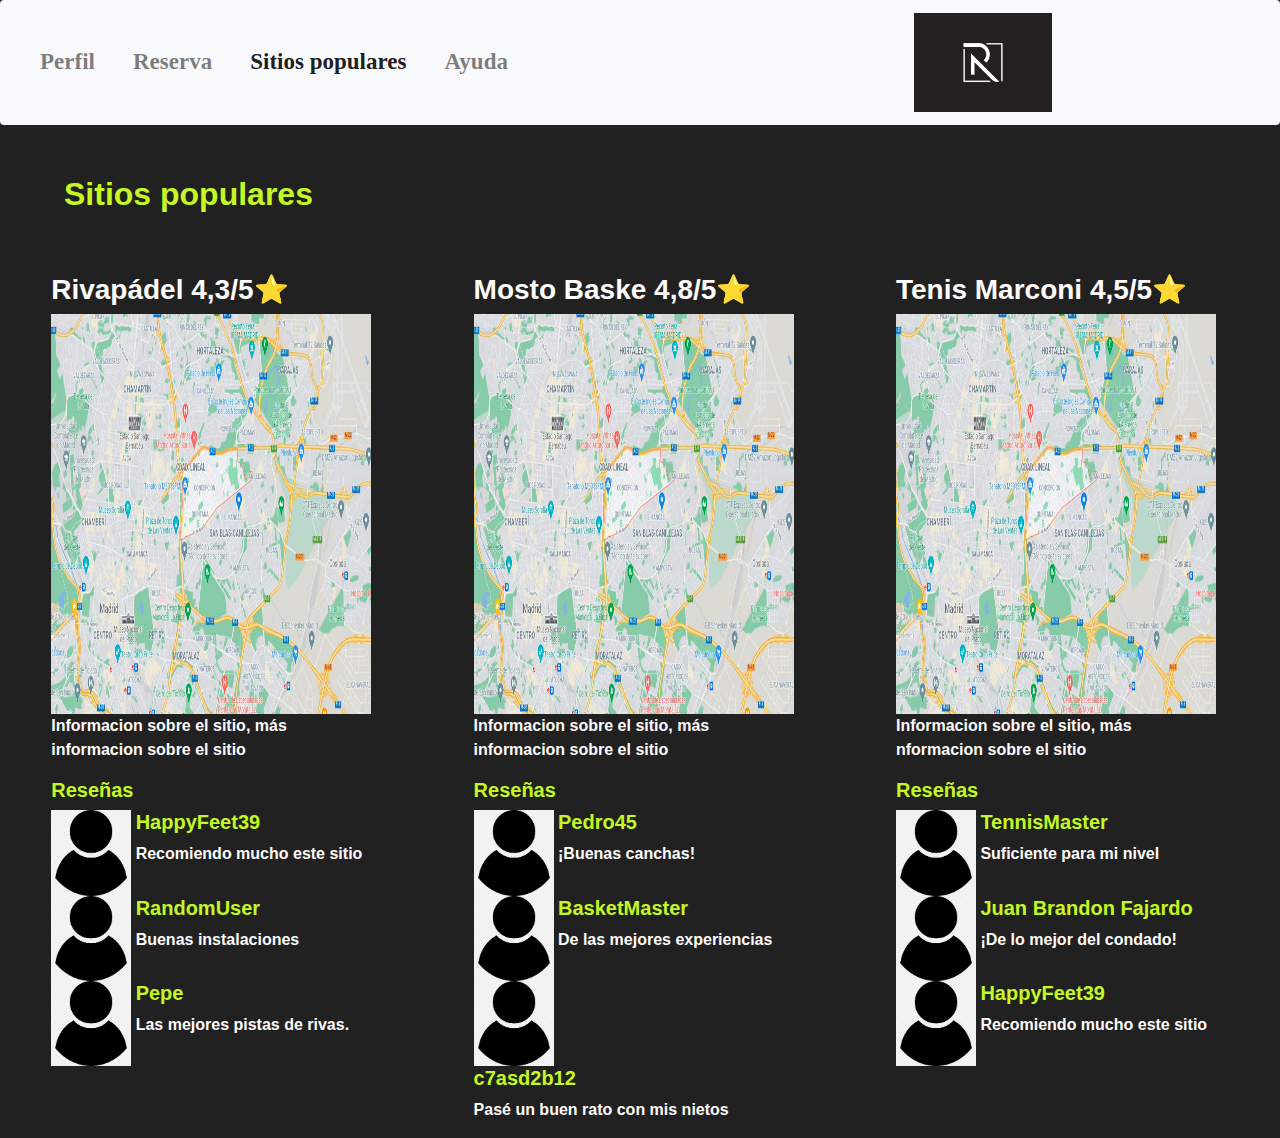
<file: Página/popular.html>
<!DOCTYPE html>
<html lang="en">

<head>
    <meta charset="UTF-8">
    <meta http-equiv="X-UA-Compatible" content="IE=edge">
    <meta name="viewport" content="width=device-width, initial-scale=1.0">
    <title>Reserva</title>
    <link rel="icon" type="image/x-icon" href="../images/logo.webp">
    <link rel="stylesheet" href="https://maxcdn.bootstrapcdn.com/bootstrap/4.5.2/css/bootstrap.min.css">
    <link rel="stylesheet" href=".//styles/main.css">
    <style>
        .wrapper {
            display: flex;
        }

        .columnaTitulo {
            display: inline-block;
            width: 25%;
            margin: 4%;
            box-sizing: border-box;
        }

        .columna {
            display: inline-block;
            width: 25%;
            height: 400px;
            margin: 4%;
            box-sizing: border-box;
        }

        #title {
            text-align: left;
            margin-left: 5%;
        }

        .enlace {
            color: #C4F723;
            text-align: center;
            margin-top: 50px;
            margin-left: 4%;
            padding-top: 10%;
            font-weight: 900;

        }

        .imagen {
            height: 100%;
            width: 100%;
        }

        .reseña {
            display: inline-block;
            vertical-align: top;
        }
    </style>
</head>

<body>
    <nav class="navbar navbar-expand-lg navbar-light bg-light rounded">
        <div class="bloc1">
            <ul class="navbar-nav mr-auto flex-grow-1">
                <li class="nav-item margin"><a class="nav-link" href="profile.html">Perfil</a></li>
                <li class="nav-item margin"><a class="nav-link" href="reserve.html">Reserva</a></li>
                <li class="nav-item margin"><a class="nav-link active" href="popular.html">Sitios populares</a></li>
                <li class="nav-item margin"><a class="nav-link" href="help.html">Ayuda</a></li>
            </ul>
        </div>
        <div class="bloc2 logo">
            <a href="index.html"><img src="../images/logo.webp" width="25%" height="25%"></a>
        </div>
    </nav>
    <div>
        <div>
            <h2 id="title">Sitios populares</h2>
        </div>

    </div>
    <div class="wrapper">
        <div class="columna">
            <div class="imagen">
                <a href="#">
                    <h3>Rivapádel 4,3/5⭐</h3>
                </a>
                <img src="../images/Gmaps.jpg" width="100%" height="100%" alt="">
                <p>Informacion sobre el sitio, más informacion sobre el sitio</p>
                <h5>Reseñas</h5>
                <div>
                    <img src="../images/profile.png" width="25%" height="25%" alt="Image 1">
                    <div class="reseña">
                        <h5>HappyFeet39</h5>
                        <p>Recomiendo mucho este sitio</p>
                    </div>
                </div>
                <div>
                    <img src="../images/profile.png" width="25%" height="25%" alt="Image 1">
                    <div class="reseña">
                        <h5>RandomUser</h5>
                        <p>Buenas instalaciones</p>
                    </div>
                </div>
                <div>
                    <img src="../images/profile.png" width="25%" height="25%" alt="Image 1">
                    <div class="reseña">
                        <h5>Pepe</h5>
                        <p>Las mejores pistas de rivas.</p>
                    </div>
                </div>
            </div>
        </div>
        <div class="columna">
            <div class="imagen">
                <a href="#">
                    <h3>Mosto Baske 4,8/5⭐</h3>
                </a>
                <img src="../images/Gmaps.jpg" width="100%" height="100%" alt="">
                <p>Informacion sobre el sitio, más informacion sobre el sitio</p>
                <h5>Reseñas</h5>
                <div>
                    <img src="../images/profile.png" width="25%" height="25%" alt="Image 1">
                    <div class="reseña">
                        <h5>Pedro45</h5>
                        <p>¡Buenas canchas!</p>
                    </div>
                </div>
                <div>
                    <img src="../images/profile.png" width="25%" height="25%" alt="Image 1">
                    <div class="reseña">
                        <h5>BasketMaster</h5>
                        <p>De las mejores experiencias</p>
                    </div>
                </div>
                <div>
                    <img src="../images/profile.png" width="25%" height="25%" alt="Image 1">
                    <div class="reseña">
                        <h5>c7asd2b12</h5>
                        <p>Pasé un buen rato con mis nietos</p>
                    </div>
                </div>
            </div>
        </div>
        <div class="columna">
            <div class="imagen">
                <a href="#">
                    <h3>Tenis Marconi 4,5/5⭐</h3>
                </a>
                <img src="../images/Gmaps.jpg" width="100%" height="100%" alt="">
                <p>Informacion sobre el sitio, más nformacion sobre el sitio</p>
                <h5>Reseñas</h5>
                <div>
                    <img src="../images/profile.png" width="25%" height="25%" alt="Image 1">
                    <div class="reseña">
                        <h5>TennisMaster</h5>
                        <p>Suficiente para mi nivel</p>
                    </div>
                </div>
                <div>
                    <img src="../images/profile.png" width="25%" height="25%" alt="Image 1">
                    <div class="reseña">
                        <h5>Juan Brandon Fajardo</h5>
                        <p>¡De lo mejor del condado!</p>
                    </div>
                </div>
                <div>
                    <img src="../images/profile.png" width="25%" height="25%" alt="Image 1">
                    <div class="reseña">
                        <h5>HappyFeet39</h5>
                        <p>Recomiendo mucho este sitio</p>
                    </div>
                </div>
            </div>
        </div>
    </div>

    </div>
</body>

</html>
</file>
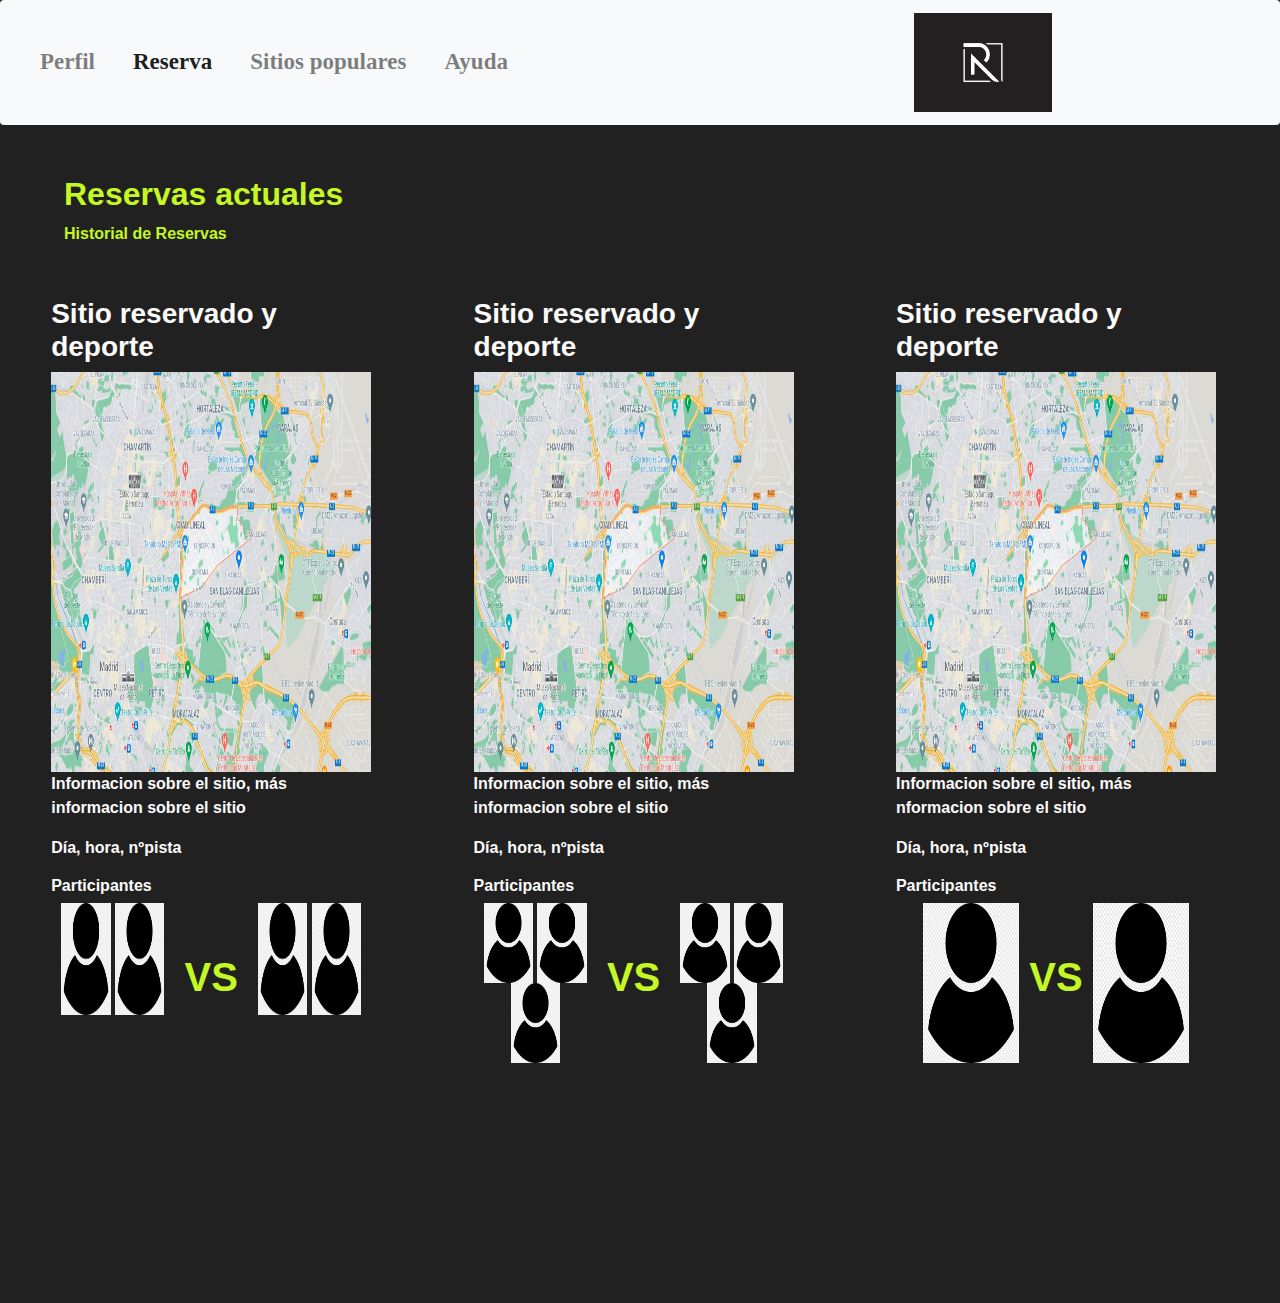
<file: Página/reserve.html>
<!DOCTYPE html>
<html lang="en">

<head>
    <meta charset="UTF-8">
    <meta http-equiv="X-UA-Compatible" content="IE=edge">
    <meta name="viewport" content="width=device-width, initial-scale=1.0">
    <title>Reserva</title>
    <link rel="icon" type="image/x-icon" href="../images/logo.webp">
    <link rel="stylesheet" href="https://maxcdn.bootstrapcdn.com/bootstrap/4.5.2/css/bootstrap.min.css">
    <link rel="stylesheet" href=".//styles/main.css">
    <style>
        .wrapper {
            display: flex;
        }

        .columnaTitulo {
            display: inline-block;
            width: 25%;
            margin: 4%;
            box-sizing: border-box;
        }

        .columna {
            display: inline-block;
            width: 25%;
            height: 400px;
            margin: 4%;
            box-sizing: border-box;
        }

        #title {
            text-align: left;
            margin-left: 5%;
        }

        .enlace {
            color: #C4F723;
            text-align: center;
            margin-top: 50px;
            margin-left: 5%;
            padding-top: 10%;
            font-weight: 900;

        }

        .imagen {
            height: 100%;
            width: 100%;
        }

        .participantes {
            display: flex;
            justify-content: center;
            display: grid;
            grid-template-columns: repeat(3, 1fr);
            grid-gap: 10px;
            width: 100%;
            height: 100%;
            display: flex;
            justify-content: center;
        }

        .num2ParticipantesLado {
            height: 70%;
            width: 70%;
            text-align: center;
        }

        .num3ParticipantesLado {
            height: 50%;
            width: 50%;
            text-align: center;
        }
    </style>
</head>

<body>
    <nav class="navbar navbar-expand-lg navbar-light bg-light rounded">
        <div class="bloc1">
            <ul class="navbar-nav mr-auto flex-grow-1">
                <li class="nav-item margin"><a class="nav-link" href="profile.html">Perfil</a></li>
                <li class="nav-item margin"><a class="nav-link active" href="reserve.html">Reserva</a></li>
                <li class="nav-item margin"><a class="nav-link" href="popular.html">Sitios populares</a></li>
                <li class="nav-item margin"><a class="nav-link" href="help.html">Ayuda</a></li>
            </ul>
        </div>
        <div class="bloc2 logo">
            <a href="index.html"><img src="../images/logo.webp" width="25%" height="25%"></a>
        </div>
    </nav>
    <div>
        <div>
            <h2 id="title">Reservas actuales</h2>
        </div>
        <div>
            <a href="#" class="enlace">Historial de Reservas</a>
        </div>
    </div>
    <div class="wrapper">
        <div class="columna">
            <div class="imagen">
                <h3>Sitio reservado y deporte</h3>
                <img src="../images/Gmaps.jpg" width="100%" height="100%" alt="">
                <p>Informacion sobre el sitio, más informacion sobre el sitio</p>
                <p>Día, hora, nºpista</p>
                <h6>Participantes</h6>
                <div class="participantes">
                    <div class="num2ParticipantesLado">
                        <img src="../images/profile.png" width="40%" height="40%" alt="Image 1">
                        <img src="../images/profile.png" width="40%" height="40%" alt="Image 1">
                    </div>
                    <div id="vs">
                        <h1>VS</h1>
                    </div>
                    <div class="num2ParticipantesLado">
                        <img src="../images/profile.png" width="40%" height="40%" alt="Image 1">
                        <img src="../images/profile.png" width="40%" height="40%" alt="Image 1">
                    </div>
                </div>
            </div>
        </div>
        <div class="columna">
            <div class="imagen">
                <h3>Sitio reservado y deporte</h3>
                <img src="../images/Gmaps.jpg" width="100%" height="100%" alt="">
                <p>Informacion sobre el sitio, más informacion sobre el sitio</p>
                <p>Día, hora, nºpista</p>
                <h6>Participantes</h6>
                <div class="participantes">
                    <div class="num3ParticipantesLado">
                        <img src="../images/profile.png" width="40%" height="40%" alt="Image 2">
                        <img src="../images/profile.png" width="40%" height="40%" alt="Image 1">
                        <img src="../images/profile.png" width="40%" height="40%" alt="Image 1">
                    </div>
                    <div id="vs">
                        <h1>VS</h1>
                    </div>
                    <div class="num3ParticipantesLado">
                        <img src="../images/profile.png" width="40%" height="40%" alt="Image 2">
                        <img src="../images/profile.png" width="40%" height="40%" alt="Image 1">
                        <img src="../images/profile.png" width="40%" height="40%" alt="Image 1">
                    </div>
                </div>
            </div>
        </div>
        <div class="columna">
            <div class="imagen">
                <h3>Sitio reservado y deporte</h3>
                <img src="../images/Gmaps.jpg" width="100%" height="100%" alt="">
                <p>Informacion sobre el sitio, más nformacion sobre el sitio</p>
                <p>Día, hora, nºpista</p>
                <h6>Participantes</h6>
                <div class="participantes">
                    <img src="../images/profile.png" width="30%" height="40%" alt="Image 1">
                    <div>
                        <h1>VS</h1>
                    </div>
                    <img src="../images/profile.png" width="30%" height="40%" alt="Image 1">
                </div>
            </div>
        </div>

    </div>
</body>

</html>
</file>
<file: Página/styles/main.css>
.bloc1,
.bloc2 {
    width: 50%;
    padding: 5px;
    display: inline-block;
}

.logo {
    text-align: center;
    margin-left: 10%;
}

.margin {
    margin: 2%;
}

li {
    font-family: 'PP Agrandir Grand Heavy';
    font-weight: 900;
    font-size: 23px;
}

body {
    background-color: #212121;
    font-family: 'PP Agrandir Grand Light', sans-serif;

}

h1,
h2 {
    font-family: "PP Agrandir Grand Light", sans-serif;
    font-weight: 900;
}

h2,
h1 {
    color: #C4F723;
    text-align: center;
    margin-top: 50px;
    font-weight: 900;
}

h3 {
    color: #fdfafa;
    font-weight: 900;
}

h6 {
    color: #fdfafa;
    font-weight: 900;
}

p,
summary {
    color: #fdfafa;
    font-family: 'PP Agrandir Grand Light', sans-serif;
    font-weight: 700;
}


h5 {
    color: #C4F723;
    text-align: left;
    font-weight: 900;
}

h4 {
    color: #C4F723;
    text-align: center;
    padding: 4%;
    font-weight: 900;
}

.hover :hover {
    background-color: #212121;
}

footer {
    background-color: #212121;
    color: white;
    padding: 20px;
}
</file>
